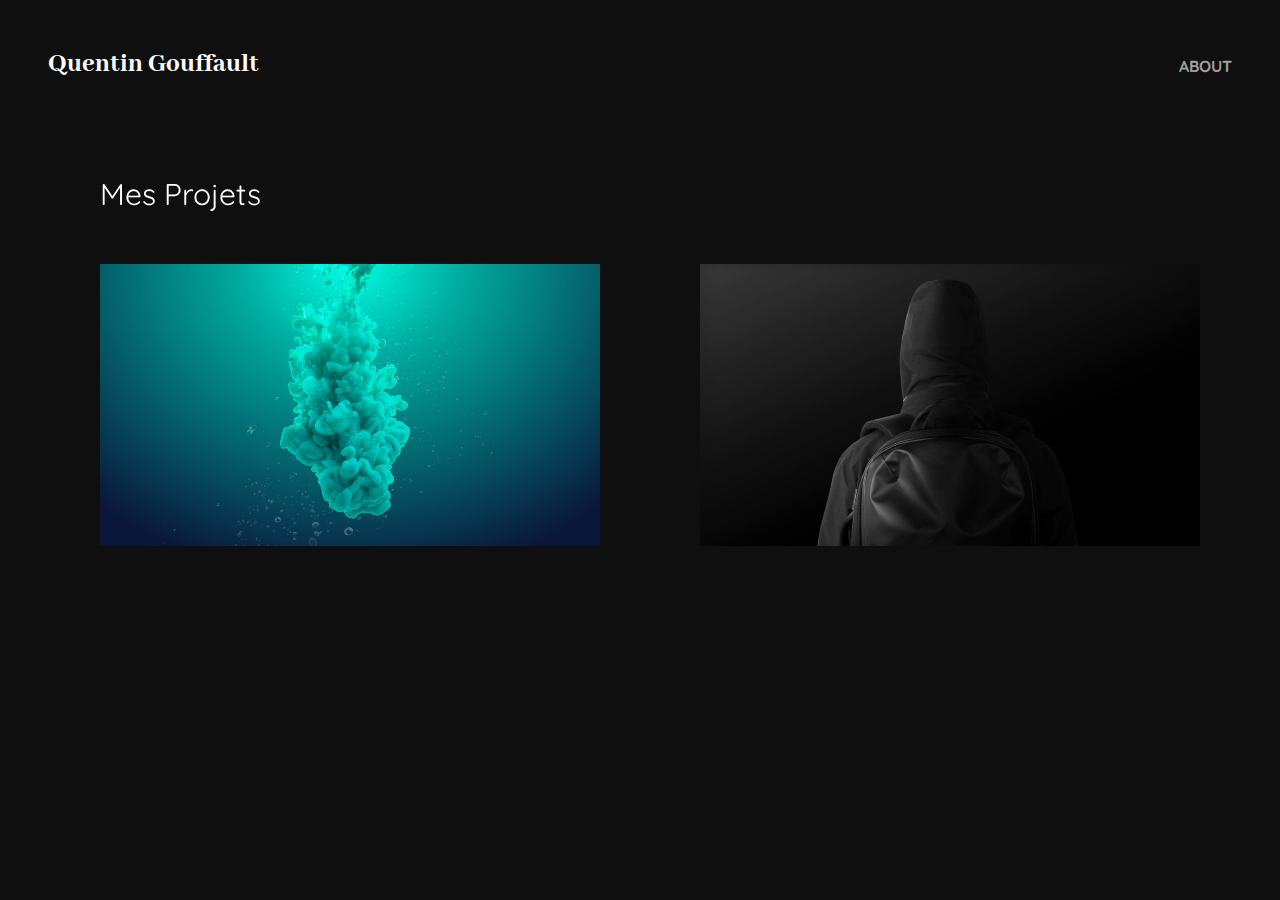
<file: index.html>
<!DOCTYPE html>
<html lang="en">
  <head>
    <meta charset="UTF-8" />
    <meta http-equiv="X-UA-Compatible" content="IE=edge" />
    <meta name="viewport" content="width=device-width, initial-scale=1.0" />
    <link rel="preconnect" href="https://fonts.gstatic.com" />
    <link
      href="https://fonts.googleapis.com/css2?family=Abhaya+Libre:wght@400;500;600;700;800&display=swap"
      rel="stylesheet"
    />
    <link rel="stylesheet" href="style/style.css" />
    <link
      rel="stylesheet"
      href="https://use.fontawesome.com/releases/v5.15.2/css/all.css"
      integrity="sha384-vSIIfh2YWi9wW0r9iZe7RJPrKwp6bG+s9QZMoITbCckVJqGCCRhc+ccxNcdpHuYu"
      crossorigin="anonymous"
    />
    <title>Portfolio</title>
  </head>
  <body>
    <section>
      <nav>
        <ol>
          <a href="index.html"
            ><li><span>Quentin Gouffault</span></li></a
          >
          <a href="about.html" class="about"> <li>About</li> </a>
        </ol>
      </nav>

      <div class="contenu">
        <div class="carroussel">
          <p>Mes Projets</p>

          <ol>
            <li>
              <img src="images/background.png" />
              <a href="https://quentingflt.github.io/Projet1/" target="_blank">
                <span>Projet1 HTML/CSS Responsive </span></a
              >
            </li>

            <li>
              <img src="images/imageonline-co-logoadded.png" />
              <a href="https://quentingflt.github.io/Projet2/" target="_blank">
                <span> Projet2 HTML/CSS Responsive</span>
              </a>
            </li>

            <li>
              <img src="images/background copy 2.png" />
              <a href="https://quentingflt.github.io/Projet3/" target="_blank">
                <span> Projet3 HTML/CSS Responsive</span>
              </a>
            </li>

            <li>
              <img src="images/background.jpg" />
              <a href="https://quentingflt.github.io/Projet4/" target="_blank">
                <span> Projet4 HTML/CSS NotResponsive</span>
              </a>
            </li>

            <li>
              <img src="images/background projet 5.jpg" />
              <a href="https://quentingflt.github.io/Projet5/" target="_blank">
                <span> Projet5 HTML/CSS JS Responsive</span>
              </a>
            </li>
          </ol>
        </div>
      </div>

      <div class="bottom-bar">
        <a href="https://github.com/QuentinGflt" target="_blank">
          <i class="fab fa-github"></i>
        </a>
      </div>
    </section>
  </body>
</html>
</file>
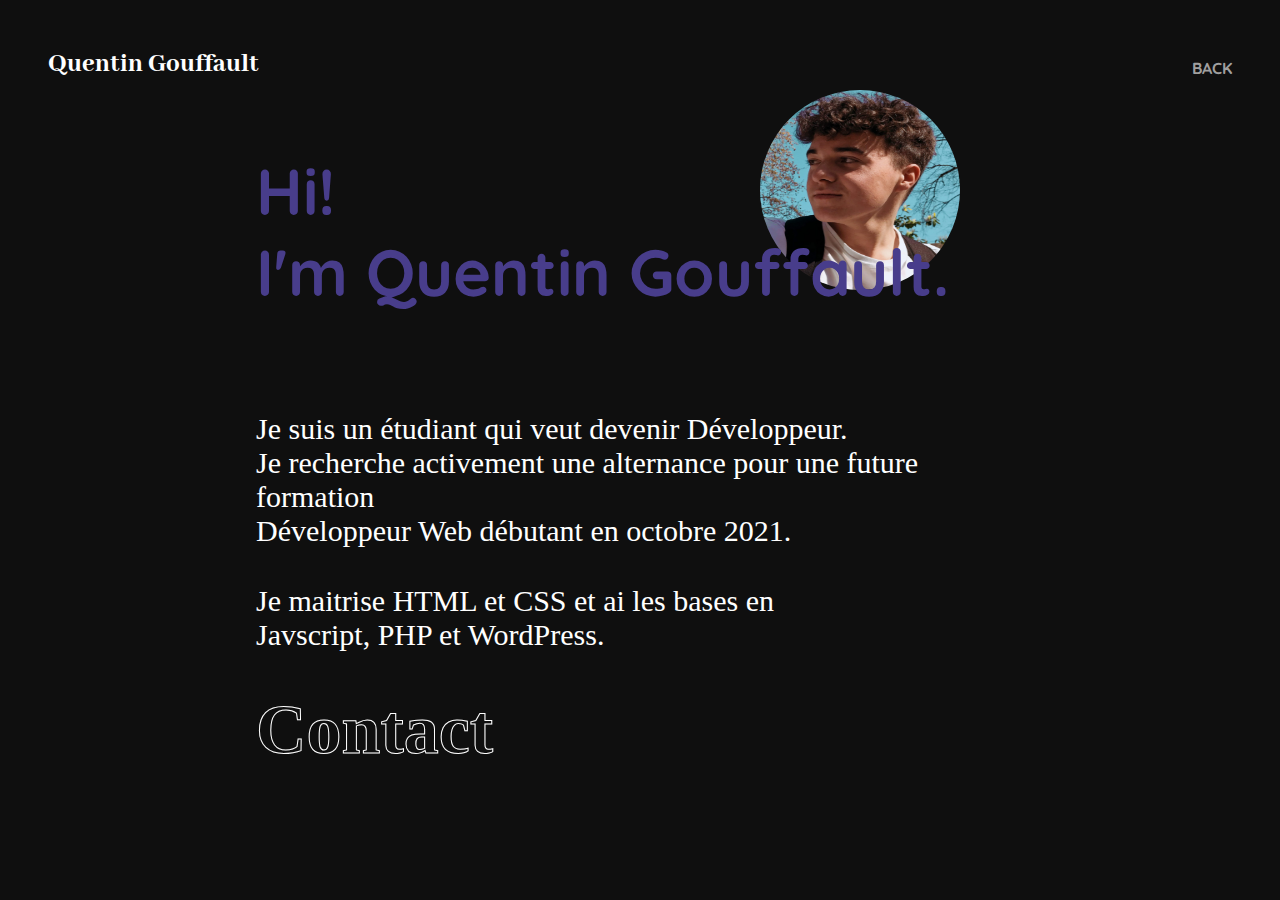
<file: about.html>
<!DOCTYPE html>
<html lang="en">
  <head>
    <meta charset="UTF-8" />
    <meta http-equiv="X-UA-Compatible" content="IE=edge" />
    <meta name="viewport" content="width=device-width, initial-scale=1.0" />
    <link rel="stylesheet" href="style/style2.css" />
    <link rel="preconnect" href="https://fonts.gstatic.com" />
    <link
      href="https://fonts.googleapis.com/css2?family=Abhaya+Libre:wght@400;500;600;700;800&display=swap"
      rel="stylesheet"
    />
    <link
      rel="stylesheet"
      href="https://use.fontawesome.com/releases/v5.15.2/css/all.css"
      integrity="sha384-vSIIfh2YWi9wW0r9iZe7RJPrKwp6bG+s9QZMoITbCckVJqGCCRhc+ccxNcdpHuYu"
      crossorigin="anonymous"
    />
    <title>About</title>
  </head>
  <body>
    <section>
      <nav>
        <ol>
          <a href="index.html"
            ><li><span>Quentin Gouffault</span></li></a
          >
          <a href="index.html" class="back"> <li>Back</li> </a>
        </ol>
      </nav>

      <div class="description">
        <h1>
          Hi! <br />
          I'm Quentin Gouffault.
        </h1>
        <img src="images/IMG_4029_polarr.jpg" alt="photo de profil" />

        <p>Je suis un étudiant qui veut devenir Développeur.</p>
        <p>
          Je recherche activement une alternance pour une future formation
          <br />
          Développeur Web débutant en octobre 2021.
        </p>
        <br />
        <br />
        <p>
          Je maitrise HTML et CSS et ai les bases en <br />Javscript, PHP et
          WordPress.
        </p>
        <br />
        <a href="mailto:quentin.gouffault@gmail.com"> <h2>Contact</h2> </a>
      </div>
    </section>
  </body>
</html>
</file>
<file: style/style.css>
@import url("https://fonts.googleapis.com/css2?family=Abhaya+Libre:wght@400;500;600;700;800&family=Quicksand:wght@300;400;500;600;700&display=swap");
* {
  margin: 0;
  padding: 0;
  -webkit-box-sizing: border-box;
          box-sizing: border-box;
}

body {
  overflow: hidden;
}

section {
  width: 100vw;
  height: 100vh;
  background-color: #0f0f0f;
}

section nav {
  width: 100%;
  height: 10%;
  background: transparent;
}

section nav ol {
  list-style: none;
  display: -webkit-box;
  display: -ms-flexbox;
  display: flex;
  -webkit-box-pack: justify;
      -ms-flex-pack: justify;
          justify-content: space-between;
  padding: 3rem;
}

@media (max-width: 425px) {
  section nav ol {
    padding: 2rem;
  }
}

section nav ol .about {
  color: #a09f9f;
  font-family: 'Quicksand', sans-serif;
  font-size: 1rem;
  font-weight: 800;
  text-transform: uppercase;
  margin-top: 0.5rem;
  -webkit-transition: 0.5s;
  transition: 0.5s;
}

section nav ol .about:hover {
  color: white;
}

section nav ol span {
  font-family: 'Abhaya Libre', serif;
  font-weight: 800;
  font-size: 1.7rem;
  color: white;
}

section nav ol a {
  text-decoration: none;
}

section .contenu {
  width: 100vw;
  height: 70%;
  position: relative;
  display: -webkit-box;
  display: -ms-flexbox;
  display: flex;
  -webkit-box-pack: center;
      -ms-flex-pack: center;
          justify-content: center;
  -webkit-box-align: center;
      -ms-flex-align: center;
          align-items: center;
  bottom: 0;
}

@media (max-height: 730px) {
  section .contenu {
    margin-top: 10vh;
  }
}

section .contenu .carroussel {
  width: 100%;
  height: 500px;
  position: relative;
  overflow-x: scroll;
  overflow-y: hidden;
}

section .contenu .carroussel::-webkit-scrollbar {
  border-radius: 50px;
  height: 10px;
  border: 5px solid black;
}

section .contenu .carroussel::-webkit-scrollbar-thumb {
  background: white;
  border-radius: 10px;
}

section .contenu .carroussel p {
  position: fixed;
  margin-left: 100px;
  margin-top: 20px;
  color: white;
  font-size: 30px;
  font-family: 'Quicksand', sans-serif;
}

@media (max-width: 425px) {
  section .contenu .carroussel p {
    margin-top: 50px;
    margin-left: 30%;
  }
}

@media (max-height: 550px) {
  section .contenu .carroussel p {
    margin-top: 100px;
  }
}

section .contenu .carroussel ol {
  position: relative;
  width: 100%;
  height: 100%;
  display: -webkit-box;
  display: -ms-flexbox;
  display: flex;
  -webkit-box-align: center;
      -ms-flex-align: center;
          align-items: center;
  list-style: none;
  padding-left: 100px;
}

@media (max-width: 425px) {
  section .contenu .carroussel ol {
    padding-left: 10%;
  }
}

@media (max-width: 325px) {
  section .contenu .carroussel ol {
    margin-top: 50px;
  }
}

section .contenu .carroussel ol li {
  display: -webkit-box;
  display: -ms-flexbox;
  display: flex;
  -webkit-box-align: center;
      -ms-flex-align: center;
          align-items: center;
  margin-right: 100px;
  position: relative;
}

@media (max-width: 425px) {
  section .contenu .carroussel ol li {
    margin-right: 50px;
  }
}

section .contenu .carroussel ol li img {
  width: 100%;
  min-width: 500px;
  height: 100%;
  position: relative;
}

@media (max-width: 425px) {
  section .contenu .carroussel ol li img {
    min-width: 350px;
  }
}

section .contenu .carroussel ol li span {
  position: absolute;
  width: 100%;
  height: 100%;
  display: -webkit-box;
  display: -ms-flexbox;
  display: flex;
  -webkit-box-pack: center;
      -ms-flex-pack: center;
          justify-content: center;
  -webkit-box-align: end;
      -ms-flex-align: end;
          align-items: flex-end;
  -webkit-transform: translate(-10%, 0);
          transform: translate(-10%, 0);
  background: -webkit-gradient(linear, left top, left bottom, from(transparent), to(white));
  background: linear-gradient(to bottom, transparent, white);
  padding-bottom: 25px;
  color: black;
  font-size: 20px;
  font-family: 'Quicksand', sans-serif;
  word-spacing: 50px;
  font-weight: 600;
  top: 0;
  left: 0;
  margin-left: 50px;
  opacity: 0;
  -webkit-transition: 0.5s all;
  transition: 0.5s all;
}

@media (max-width: 425px) {
  section .contenu .carroussel ol li span {
    -webkit-transform: translateX(-15%);
            transform: translateX(-15%);
    font-size: 15px;
  }
}

section .contenu .carroussel ol li:hover span {
  opacity: 1;
}

section .bottom-bar {
  position: absolute;
  width: 100%;
  height: 15vh;
  bottom: 0;
  left: 0;
  display: -webkit-box;
  display: -ms-flexbox;
  display: flex;
  -webkit-box-align: center;
      -ms-flex-align: center;
          align-items: center;
}

section .bottom-bar a {
  text-decoration: none;
}

section .bottom-bar a i {
  color: gray;
  -webkit-transform: scale(1.5);
          transform: scale(1.5);
  margin-left: 100px;
  -webkit-transition: 0.5s;
  transition: 0.5s;
}

@media (max-width: 425px) {
  section .bottom-bar a i {
    margin-left: 50vw;
  }
}

section .bottom-bar a i:hover {
  -webkit-transform: scale(2);
          transform: scale(2);
  color: white;
}

@media (max-width: 425px) and (hover: none) {
  section .bottom-bar a i {
    -webkit-transform: scale(1.5);
            transform: scale(1.5);
    color: gray;
  }
}
/*# sourceMappingURL=style.css.map */
</file>
<file: style/style2.css>
@import url("https://fonts.googleapis.com/css2?family=Abhaya+Libre:wght@400;500;600;700;800&family=Quicksand:wght@300;400;500;600;700&display=swap");
* {
  margin: 0;
  padding: 0;
  -webkit-box-sizing: border-box;
          box-sizing: border-box;
}

body {
  overflow: hidden;
}

::-webkit-scrollbar {
  width: 10px;
  background: #0f0f0f;
}

::-webkit-scrollbar-thumb {
  background: white;
  border-radius: 5px;
}

section {
  width: 100vw;
  height: 100vh;
  background-color: #0f0f0f;
}

section nav {
  width: 100%;
  height: 10%;
  background: transparent;
  position: absolute;
  z-index: 999;
}

section nav ol {
  list-style: none;
  display: -webkit-box;
  display: -ms-flexbox;
  display: flex;
  -webkit-box-pack: justify;
      -ms-flex-pack: justify;
          justify-content: space-between;
  -webkit-box-align: center;
      -ms-flex-align: center;
          align-items: center;
  padding: 3rem;
}

@media (max-width: 425px) {
  section nav ol {
    padding: 2rem;
  }
}

section nav ol .back {
  color: #a09f9f;
  font-family: 'Quicksand', sans-serif;
  font-size: 1rem;
  font-weight: 800;
  text-transform: uppercase;
  margin-top: 0.5rem;
  -webkit-transition: 0.5s;
  transition: 0.5s;
}

section nav ol .back:hover {
  color: white;
}

section nav ol span {
  font-family: 'Abhaya Libre', serif;
  font-weight: 800;
  font-size: 1.7rem;
  color: white;
}

@media (max-width: 350px) {
  section nav ol span {
    font-size: 1.4rem;
  }
}

section nav ol a {
  text-decoration: none;
}

section .description {
  width: 100vw;
  height: 100vh;
  color: white;
  overflow-y: scroll;
  position: relative;
}

section .description h1 {
  font-size: 65px;
  padding-top: 150px;
  position: relative;
  z-index: 1;
  font-family: 'Quicksand', sans-serif;
  padding-bottom: 100px;
  padding-left: 20%;
  padding-right: 20%;
  color: darkslateblue;
}

@media (max-width: 425px) {
  section .description h1 {
    padding-left: 10%;
    padding-right: 10%;
    padding-top: 100px;
    font-size: 55px;
  }
}

section .description img {
  width: 200px;
  height: 200px;
  border-radius: 50%;
  position: absolute;
  top: 10%;
  right: 25%;
  z-index: 0;
  -webkit-transition: -webkit-transform 0.7s;
  transition: -webkit-transform 0.7s;
  transition: transform 0.7s;
  transition: transform 0.7s, -webkit-transform 0.7s;
}

section .description p {
  font-size: 30px;
  padding-left: 20%;
  padding-right: 20%;
}

@media (max-width: 425px) {
  section .description p {
    padding-left: 10%;
    padding-right: 10%;
    font-size: 25px;
  }
}

section .description a {
  text-decoration: none;
}

section .description a h2 {
  font-size: 70px;
  margin-top: 20px;
  -webkit-text-stroke: 1px white;
  color: transparent;
  -webkit-transition: color 0.7s;
  transition: color 0.7s;
  padding-left: 20%;
  padding-right: 0;
}

@media (max-width: 380px) {
  section .description a h2 {
    padding-left: 10%;
    padding-bottom: 10%;
  }
}

section .description a h2:hover {
  color: white;
}
/*# sourceMappingURL=style2.css.map */
</file>
